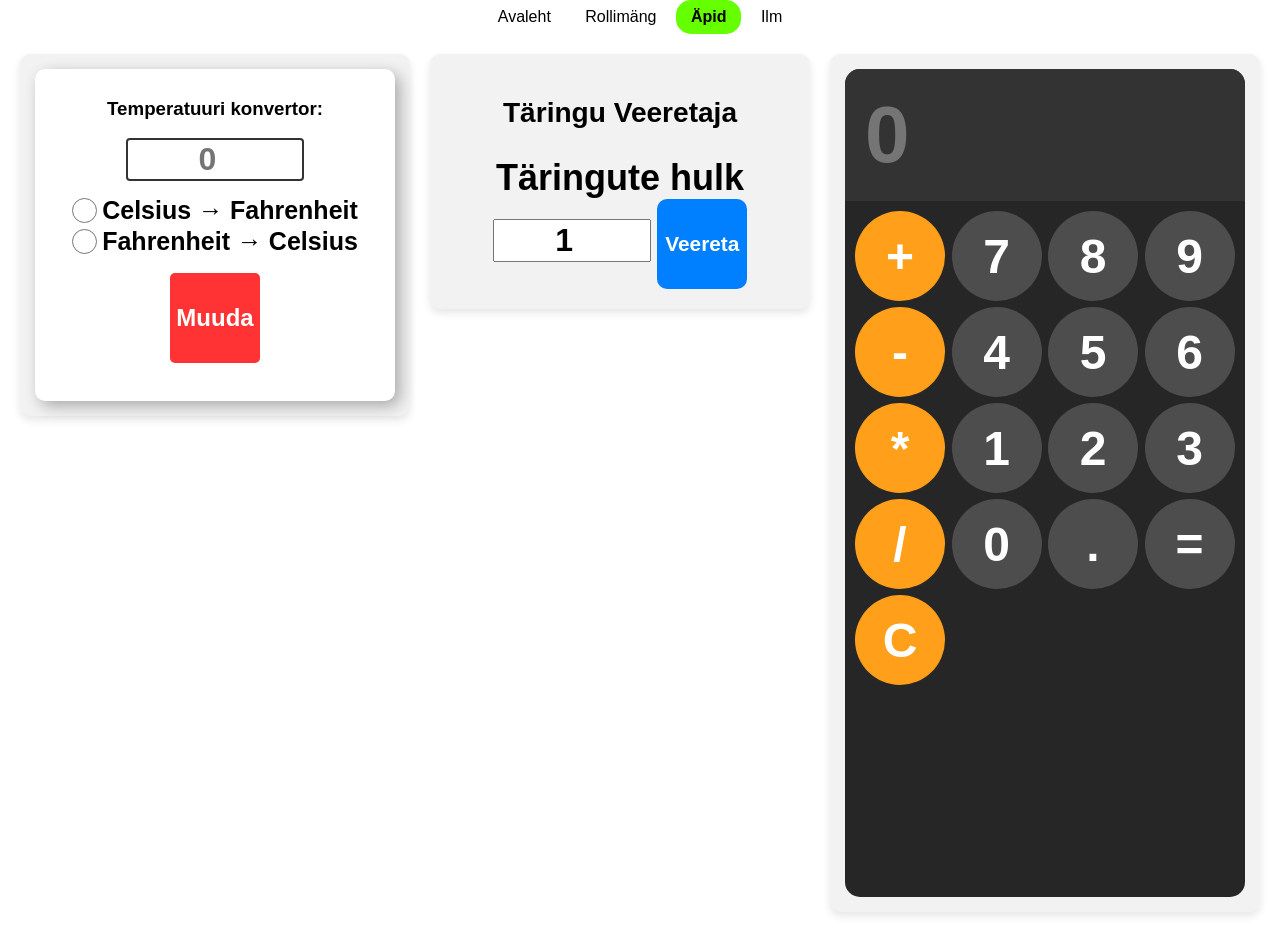
<file: misc.html>
<!DOCTYPE html>
<html lang="et">
<head>
    <meta charset="utf-8">
    <meta name="viewport" content="width=device-width, initial-scale=1">
    <title>Äpid</title>
    <link rel="stylesheet" href="misc.css">
    <link rel="stylesheet" href="main.css">
</head>
<body>
    <nav class="pagination">
        <a href="index.html">Avaleht</a>
        <a href="mang.html">Rollimäng</a>
        <a href="misc.html" class="active">Äpid</a>
        <a href="ilmateade.html">Ilm</a>
    </nav>
<div class="container" id="container">
<div class="box" id="box1">
    <form>
        <h3>Temperatuuri konvertor:</h3>
        
        <input type="number" id="textBox" placeholder="0"><br>
        <div class="radio-container">
        <input type="radio" id="toFahrenheit" name="unit">
        <label for="toFahrenheit">Celsius → Fahrenheit</label></div><br>
        <div class="radio-container">
        <input type="radio" id="toCelsius" name="unit">
        <label for="toCelsius">Fahrenheit → Celsius</label></div><br>
    
        <button type="button" id="button1" onclick="convert()">Muuda</button> 
        <p id="result"></p>
    </form>
</div>
<div class="box" id="box2">
    <h3>Täringu Veeretaja</h3>
    <label for="numOfDice">Täringute hulk</label>
    <input id="numOfDice" type="number" value="1" min="1">
    <button id="button2" type="button" onclick="rollDice()">Veereta</button>
    <div id="diceResult"></div>
    <div id="diceImages"></div>
</div>
<div class="box" id="box3">
    <div id="calculator">
        <input id="display" placeholder="0" readonly>
        <div id="keys">
            <button class="operator-btn" onclick="appendToDisplay('+')">+</button>
            <button onclick="appendToDisplay('7')">7</button>
            <button onclick="appendToDisplay('8')">8</button>
            <button onclick="appendToDisplay('9')">9</button>
            <button class="operator-btn" onclick="appendToDisplay('-')">-</button>
            <button onclick="appendToDisplay('4')">4</button>
            <button onclick="appendToDisplay('5')">5</button>
            <button onclick="appendToDisplay('6')">6</button>
            <button class="operator-btn" onclick="appendToDisplay('*')">*</button>
            <button onclick="appendToDisplay('1')">1</button>
            <button onclick="appendToDisplay('2')">2</button>
            <button onclick="appendToDisplay('3')">3</button>
            <button class="operator-btn" onclick="appendToDisplay('/')">/</button>
            <button onclick="appendToDisplay('0')">0</button>
            <button onclick="appendToDisplay('.')">.</button>
            <button onclick="calculate()">=</button>
            <button class="operator-btn" onclick="clearDisplay()">C</button>
        </div>
    </div>
</div>
</div>
<script src="kraadid.js"></script>
<script src="taringud.js"></script>
<script src="kalkulaator.js"></script>
</body>
</html>
</file>
<file: misc.css>
.container{
    display: flex;
    justify-content: space-evenly;
}
#box1{
    font-family: Arial, sans-serif;
    background-color: hsl(0, 0%, 95%);
}
h1{
    color: hsl(223, 100%, 64%);
}
h3{
    font-weight: bold;
}
form{
    background-color: hsl(0, 0%, 100%);
    text-align: center;
    max-width: 400px;
    margin: 0;
    padding: 10px;
    border-radius: 10px;
    box-shadow: 5px 5px 15px hsla(0, 0%, 0%, 0.3);
}
.radio-container {
    display: inline-flex;
    align-items: center;
}
.radio-container input[type="radio"] {
    width: 25px;
    height: 25px;
    margin: 0 5px 0 0;
}
.radio-container label {
    font-size: 25px;
}
#textBox{
    width: 50%;
    text-align: center;
    font-size: 2em;
    border: 2px solid hsla(0, 0%, 0%, 0.8);
    border-radius: 4px;
    margin-bottom: 15px;
}
label{
    font-size: 1.5em;
    font-weight: bold;
    margin: 0;
}
#button1{
    margin-top: 15px;
    background-color: hsl(0, 100%, 60%);
    color: white;
    font-size: 1.5em;
    border: none;
    border-radius: 5px;
    cursor: pointer;
}
#button1:hover{
    background-color: hsl(0, 100%, 50%);
}
#result{
    font-size: 1.75em;
    font-weight: bold;
}
#box2{
    font-family: Arial, sans-serif;
    text-align: center;
    font-size: 1.5rem;
    font-weight: bold;
    max-width: 350px;
}
#button2{
    font-size: 1.3rem;
    border-radius: 10px;
    border: none;
    background-color: hsl(210, 100%, 50%);
    color: white;
    font-weight: bold;
    cursor: pointer;
}
#button2:hover{
    background-color: hsl(210, 100%, 60%);
}
#button2:active{
    background-color: hsl(210, 100%, 70%);
}
input{
    font-size: 2rem;
    width: 150px;
    text-align: center;
    font-weight: bold;
}
#diceResult{
    margin: 5px;
}
#diceImages img{
    width: 100px;
    margin: 5px;
}
#box3{
    height: 92vh;
    min-width: 400px;
    margin: 0;
    display: flex;
    justify-content: center;
    align-items: normal;
    background-color: hsl(0, 0%, 95%);
}
#calculator{
    font-family: Arial, sans-serif;
    background-color: hsl(0, 0%, 15%);
    border-radius: 15px;
    max-width: 500px;
    overflow: hidden;
}
#display{
    width: 100%;
    padding: 20px;
    font-size: 5rem;
    text-align: left;
    border: none;
    background-color: hsl(0, 0%, 20%);
    color: white;
}
#keys{
    display: grid;
    grid-template-columns: repeat(4, 1fr);
    gap: 6px;
    padding: 10px;
}
button{
    width: 90px;
    height: 90px;
    border-radius: 50px;
    border: none;
    background-color: hsl(0, 0%, 30%);
    color: white;
    font-size: 3rem;
    font-weight: bold;
    cursor: pointer;
}
button:hover{
    background-color: hsl(0, 0%, 40%);
}
button:active{
    background-color: hsl(0, 0%, 50%);
}
.operator-btn{
    background-color: hsl(35, 100%, 55%);
}
.operator-btn:hover{
    background-color: hsl(35, 100%, 65%);
}
.operator-btn:active{
    background-color: hsl(35, 100%, 75%);
}
</file>
<file: main.css>
body {
    font-family: Arial, Helvetica, sans-serif;
    margin: 0;
    padding: 0;
}

.pagination {
    text-align: center;
}

.pagination a {
    text-decoration: none;
    color: black;
    padding: 8px 15px;
    display: inline-block;
}

.pagination a.active {
    background-color: hsl(96, 100%, 50%);
    font-weight: bold;
    border-radius: 15px;
}

.pagination a:hover:not(.active) {
    background-color: hsl(313, 100%, 69%);
    border-radius: 15px;
}

h1 {
    font-family: 'Comic Sans MS', Arial, sans-serif;
    font-weight: bold;
    text-align: center;
    font-size: 6rem;
}
p {
    text-align: center;
}
.container {
    display: flex;
    justify-content: space-evenly;
    align-items: flex-start;
    gap: 20px;
    padding: 20px;
}
.box {
    background-color: hsl(0, 0%, 95%);
    padding: 15px;
    border-radius: 10px;
    box-shadow: 0px 4px 8px rgba(0, 0, 0, 0.1);
    flex: 1;
    max-width: 30%;
}

@media screen and (max-width: 768px) {
    .pagination a {
        display: block;
        margin-bottom: 5px;
        text-align: center;
    }

    .container {
        flex-direction: column;
        align-items: center;
        gap: 10px;
    }

    .box {
        width: 100%;
        max-width: 90%;
        padding: 5px;
        box-sizing: border-box;
    }

    #box3 {
        min-width: 90%;
        width: auto;
    }

    section {
        max-width: 90%;
        padding: 10px;
    }

    h1 {
        font-size: 3rem;
    }

    h2 {
        font-size: 2rem;
    }

    p {
        font-size: 1rem;
    }
}
</file>
